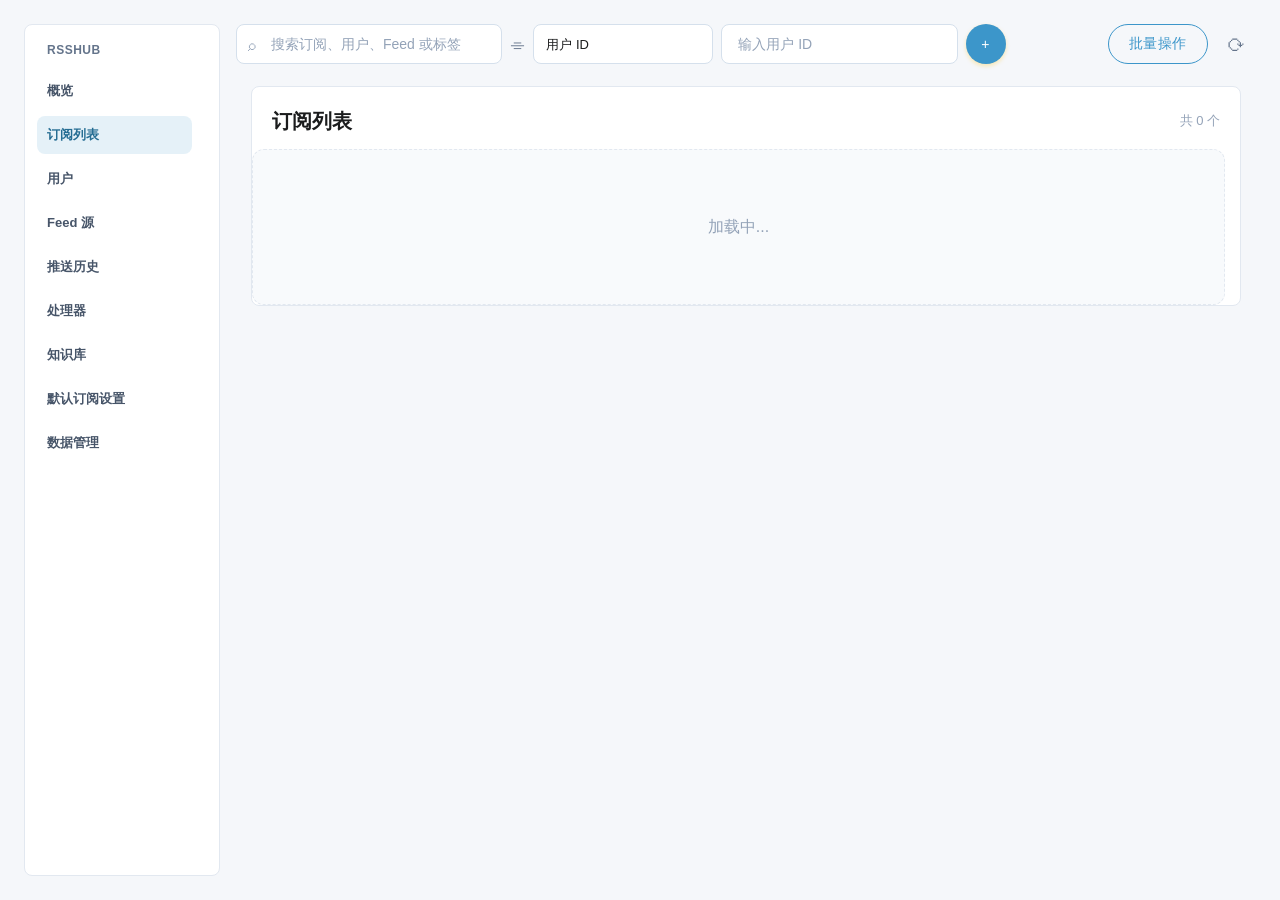
<file: pages/dashboard/index.html>
<!doctype html>
<html lang="zh-CN">
<head>
  <meta charset="utf-8" />
  <meta name="viewport" content="width=device-width, initial-scale=1.0" />
  <title>RSSHub 管理面板</title>
  <link rel="stylesheet" href="./css/base.css" />
  <link rel="stylesheet" href="./css/components.css" />
  <link rel="stylesheet" href="./css/forms.css" />
  <link rel="stylesheet" href="./css/panels.css" />
  <link rel="stylesheet" href="./css/notifications.css" />
  <link rel="stylesheet" href="./css/responsive.css" />
  <link rel="stylesheet" href="./css/dark-theme.css" />
  <link rel="stylesheet" href="./css/dashboard.css" />
</head>
<body>
<div id="dashboard-root"></div>
<script src="./lib/petite-vue.iife.js"></script>
<script src="./lib/chart.umd.min.js"></script>
<script type="module" src="./app.js"></script>
</body>
</html>
</file>
<file: pages/dashboard/css/base.css>
/* ===== 基础样式 / Base Styles ===== */
* {
  margin: 0;
  padding: 0;
  box-sizing: border-box;
}

html {
  height: 100%;
}

body {
  font-family: -apple-system, BlinkMacSystemFont, "Segoe UI", Roboto, "Helvetica Neue", Arial, "PingFang SC", "Microsoft YaHei", sans-serif;
  background: #f5f7fa;
  color: #1b1c1d;
  line-height: 1.6;
  min-height: 100vh;
  overflow-x: hidden;
  overflow-y: hidden;
}

.container {
  max-width: 1440px;
  margin: 0 auto;
  padding: 24px;
  min-height: 100vh;
  height: 100vh;
  display: flex;
  flex-direction: column;
  overflow: hidden;
}

@media (min-width: 1600px) {
  .container {
    max-width: 1560px;
  }
}

/* ===== 区块头部 / Section Header ===== */
.section-header {
  display: flex;
  justify-content: space-between;
  align-items: center;
  margin-bottom: 20px;
}

.section-header h2 {
  font-size: 20px;
  color: #1b1c1d;
  font-weight: 600;
}

.section-header h4 {
  font-size: 16px;
  color: #4a5568;
  font-weight: 600;
}

/* ===== 分组列表区域 / Groups Section ===== */
.groups-section {
  background: white;
  border-radius: 16px;
  padding: 24px;
  box-shadow: 0 1px 3px rgba(0, 0, 0, 0.08);
  border: 1px solid #e2e8f0;
}

.groups-list {
  display: grid;
  grid-template-columns: repeat(auto-fill, minmax(320px, 1fr));
  gap: 16px;
}

/* ===== 空状态 / Empty State ===== */
.empty-state {
  text-align: center;
  padding: 64px 48px;
  color: #94a3b8;
  background: #f8fafc;
  border-radius: 12px;
  border: 1px dashed #e2e8f0;
}

.empty-state-icon path {
  fill: #94a3b8;
}
</file>
<file: pages/dashboard/css/components.css>
/* ===== 按钮 - Vuetify 风格 / Buttons ===== */
.btn {
  display: inline-flex;
  align-items: center;
  justify-content: center;
  gap: 6px;
  padding: 0 20px;
  height: 40px;
  border: none;
  border-radius: 9999px;
  font-size: 14px;
  font-weight: 500;
  cursor: pointer;
  transition: all 0.2s ease;
  text-transform: uppercase;
  letter-spacing: 0.5px;
}

.btn:hover {
  box-shadow: 0 2px 8px rgba(0, 0, 0, 0.15);
  transform: translateY(-1px);
}

.btn:active {
  transform: translateY(0);
  box-shadow: 0 1px 4px rgba(0, 0, 0, 0.1);
}

.btn-primary {
  background: #3c96ca;
  color: white;
}

.btn-primary:hover {
  background: #2f86bd;
}

.btn-secondary {
  background: transparent;
  color: #3c96ca;
  border: 1px solid #3c96ca;
}

.btn-secondary:hover {
  background: rgba(60, 150, 202, 0.08);
}

.btn-danger {
  background: transparent;
  color: #ef4444;
  border: 1px solid #ef4444;
}

.btn-danger:hover {
  background: rgba(239, 68, 68, 0.08);
}

.btn-small {
  padding: 0 12px;
  height: 32px;
  font-size: 12px;
}

.btn-icon {
  padding: 0;
  width: 40px;
  height: 40px;
  background: transparent;
  color: #64748b;
  font-size: 20px;
  border-radius: 50%;
  border: none;
}

.btn-icon:hover {
  background: rgba(0, 0, 0, 0.04);
  color: #3c96ca;
  box-shadow: none;
  transform: none;
}

/* 黄色圆形添加按钮 */
.btn-add-circle {
  width: 40px;
  height: 40px;
  padding: 0;
  border-radius: 50%;
  background: #3c96ca;
  color: white;
  border: none;
  display: flex;
  align-items: center;
  justify-content: center;
  transition: all 0.2s ease;
  box-shadow: 0 2px 4px rgba(255, 193, 7, 0.3);
}

.btn-add-circle:hover {
  background: #2f86bd;
  transform: scale(1.05);
  box-shadow: 0 4px 8px rgba(255, 193, 7, 0.4);
}

.btn-add-circle:active {
  transform: scale(0.95);
}

.btn-text {
  background: transparent;
  color: #64748b;
  border: none;
  padding: 0 16px;
}

.btn-text:hover {
  background: rgba(0, 0, 0, 0.04);
  color: #374151;
  box-shadow: none;
  transform: none;
}

.btn-remove {
  background: transparent;
  color: #ef4444;
  border: 1px solid #ef4444;
  padding: 0 14px;
  height: 36px;
  font-size: 13px;
  border-radius: 9999px;
}

.btn-remove:hover {
  background: rgba(239, 68, 68, 0.08);
  box-shadow: 0 2px 8px rgba(239, 68, 68, 0.15);
}

.icon {
  font-weight: bold;
}

/* ===== 分组卡片 / Group Cards ===== */
.group-card {
  background: white;
  border: 1px solid #e2e8f0;
  border-radius: 12px;
  padding: 20px;
  cursor: pointer;
  transition: all 0.2s ease;
}

.group-card:hover {
  border-color: #3c96ca;
  box-shadow: 0 4px 12px rgba(60, 150, 202, 0.12);
  transform: translateY(-2px);
}

.group-card-header {
  display: flex;
  justify-content: space-between;
  align-items: flex-start;
  margin-bottom: 10px;
}

.group-card-title {
  font-size: 16px;
  font-weight: 600;
  color: #1b1c1d;
}

.group-card-priority {
  background: #eef2f6;
  color: #64748b;
  padding: 2px 10px;
  border-radius: 9999px;
  font-size: 12px;
  font-weight: 500;
}

.group-card-desc {
  font-size: 14px;
  color: #64748b;
  margin-bottom: 14px;
  line-height: 1.5;
}

.group-card-meta {
  display: flex;
  gap: 12px;
  font-size: 13px;
  color: #94a3b8;
  flex-wrap: wrap;
}

.group-card-commands {
  color: #3c96ca;
  font-weight: 500;
}

.group-card-pattern {
  font-family: "SF Mono", Monaco, "Cascadia Code", monospace;
  background: #f8fafc;
  padding: 2px 8px;
  border-radius: 4px;
  color: #64748b;
  font-size: 12px;
}

.group-card-hidden {
  display: inline-flex;
  align-items: center;
  color: #94a3b8;
}

.group-card-hidden svg {
  width: 14px;
  height: 14px;
  opacity: 0.6;
  display: block;
}

.group-card-badges {
  display: inline-flex;
  align-items: center;
  gap: 8px;
}
</file>
<file: pages/dashboard/css/forms.css>
/* ===== 表单基础 / Form Base ===== */
.form {
  padding: 24px;
  background: white;
}

.form-group {
  margin-bottom: 24px;
}

.form-row {
  display: flex;
  gap: 16px;
}

.form-row.priority-row {
  gap: 24px;
  align-items: flex-start;
  flex-wrap: wrap;
}

.form-group.half {
  flex: 1;
}

.form-group.priority-group {
  flex: 0 0 140px;
  max-width: 140px;
}

.form-group.checkbox-group {
  flex: 1 1 auto;
  min-width: 180px;
  overflow: visible;
}

.form-group.checkbox-group .toggle-row {
  display: flex;
  align-items: center;
  justify-content: flex-start;
  padding-top: 6px;
  min-height: 44px;
}

.form-group.checkbox-group .toggle-switch {
  display: inline-flex;
  align-items: center;
  gap: 10px;
  cursor: pointer;
  flex-shrink: 0;
  min-width: fit-content;
  overflow: visible;
}

.form-group label {
  display: block;
  font-size: 14px;
  font-weight: 500;
  color: #374151;
  margin-bottom: 10px;
}

.hint-inline {
  font-weight: 400;
  color: #94a3b8;
  font-size: 13px;
}

/* ===== 标签与 Tooltip ===== */
.label-with-tooltip {
  display: flex;
  align-items: center;
  gap: 8px;
  margin-bottom: 10px;
}

.label-with-tooltip label {
  margin-bottom: 0;
}

.tooltip-trigger {
  width: 20px;
  height: 20px;
  border-radius: 50%;
  border: 1px solid #cbd5e0;
  background: white;
  color: #64748b;
  font-size: 12px;
  font-weight: 600;
  cursor: pointer;
  display: flex;
  align-items: center;
  justify-content: center;
  transition: all 0.2s;
  position: relative;
}

.tooltip-trigger:hover {
  border-color: #3c96ca;
  color: #3c96ca;
  background: rgba(60, 150, 202, 0.08);
}

.tooltip {
  position: absolute;
  bottom: 100%;
  left: 50%;
  transform: translateX(-50%) translateY(-8px);
  background: #1e293b;
  color: white;
  padding: 8px 12px;
  border-radius: 6px;
  font-size: 12px;
  font-weight: 400;
  white-space: nowrap;
  z-index: 100;
  opacity: 0;
  visibility: hidden;
  transition: all 0.2s;
  pointer-events: none;
}

.tooltip::after {
  content: '';
  position: absolute;
  top: 100%;
  left: 50%;
  transform: translateX(-50%);
  border: 6px solid transparent;
  border-top-color: #1e293b;
}

.tooltip.visible {
  opacity: 1;
  visibility: visible;
}

.toggle-row {
  display: flex;
  align-items: center;
  min-height: 44px;
  padding-top: 30px;
}

.toggle-row .toggle-switch {
  flex-shrink: 0;
}

/* ===== 输入框包装器 / Input Wrapper ===== */
.input-wrapper {
  position: relative;
  display: flex;
  align-items: center;
}

.input-wrapper::before {
  content: '';
  position: absolute;
  bottom: 0;
  left: 0;
  right: 0;
  height: 2px;
  background: #e2e8f0;
  border-radius: 0 0 4px 4px;
}

.input-wrapper::after {
  content: '';
  position: absolute;
  bottom: 0;
  left: 50%;
  width: 0;
  height: 2px;
  background: #3c96ca;
  transition: all 0.3s ease;
  border-radius: 0 0 4px 4px;
}

.input-wrapper:focus-within::after {
  left: 0;
  width: 100%;
}

input[type="text"],
input[type="number"],
select,
textarea,
.form-group input[type="text"],
.form-group input[type="number"],
.command-item-row select {
  width: 100%;
  padding: 14px 16px;
  border: 1px solid #d5e0ec;
  border-radius: 8px;
  font-size: 14px;
  transition: all 0.2s;
  background: white;
  color: #1b1c1d;
  min-height: 40px;
  appearance: none;
}

textarea {
  min-height: 96px;
  line-height: 1.5;
  resize: vertical;
}

input[type="text"]:focus,
input[type="number"]:focus,
select:focus,
textarea:focus,
.form-group input[type="text"]:focus,
.form-group input[type="number"]:focus,
.command-item-row select:focus {
  outline: none;
  background: #fbfdff;
  border-color: #3c96ca;
  box-shadow: 0 0 0 3px rgba(60, 150, 202, 0.12);
}

input::placeholder,
textarea::placeholder,
.form-group input::placeholder {
  color: #94a3b8;
}

.form-group .hint {
  display: block;
  font-size: 12px;
  color: #94a3b8;
  margin-top: 8px;
}

.handler-editor {
  display: flex;
  flex-direction: column;
  gap: 12px;
}

.handler-toolbar,
.handler-item-header,
.handler-actions {
  display: flex;
  align-items: center;
  gap: 10px;
  flex-wrap: wrap;
}

.handler-toolbar {
  justify-content: space-between;
}

.handler-toolbar .select-input {
  max-width: 240px;
}

.handler-list,
.handler-fields,
.handler-json {
  display: flex;
  flex-direction: column;
  gap: 12px;
}

.handler-item {
  border: 1px solid #e2e8f0;
  border-radius: 8px;
  padding: 12px;
  background: #f8fafc;
}

.handler-item-header {
  justify-content: space-between;
  align-items: flex-start;
}

.handler-title {
  font-size: 14px;
  font-weight: 600;
  color: #1f2937;
}

.handler-desc,
.handler-empty {
  font-size: 12px;
  color: #64748b;
}

.handler-actions {
  justify-content: flex-end;
}

.handler-fields {
  margin-top: 12px;
}

.handler-json textarea {
  font-family: ui-monospace, SFMono-Regular, Menlo, Monaco, Consolas, "Liberation Mono", monospace;
}

.checkbox-row {
  display: inline-flex;
  align-items: center;
  gap: 10px;
  font-size: 14px;
  color: #374151;
}

.checkbox-row input[type="checkbox"] {
  width: 16px;
  height: 16px;
  margin: 0;
}

.required {
  color: #ef4444;
}

/* ===== 数字输入器 / Number Input ===== */
.number-input {
  display: flex;
  align-items: center;
  gap: 0;
  background: #f8fafc;
  border-radius: 8px;
  border: 1px solid #e2e8f0;
  overflow: hidden;
}

.number-btn {
  width: 36px;
  height: 44px;
  border: none;
  background: transparent;
  color: #64748b;
  font-size: 18px;
  font-weight: 300;
  cursor: pointer;
  transition: all 0.2s;
  display: flex;
  align-items: center;
  justify-content: center;
}

.number-btn:hover {
  background: #eef2f6;
  color: #3c96ca;
}

.number-btn:active {
  background: #e2e8f0;
}

.number-input input[type="number"] {
  width: 60px;
  height: 44px;
  border: none;
  background: transparent;
  text-align: center;
  font-size: 16px;
  font-weight: 600;
  color: #1b1c1d;
  -moz-appearance: textfield;
}

.number-input input[type="number"]::-webkit-outer-spin-button,
.number-input input[type="number"]::-webkit-inner-spin-button {
  -webkit-appearance: none;
  margin: 0;
}

/* ===== 卡片式复选框 / Checkbox Card ===== */
.checkbox-options {
  display: flex;
  flex-direction: column;
  gap: 12px;
}

.checkbox-card {
  display: flex;
  align-items: flex-start;
  gap: 12px;
  padding: 14px 16px;
  border: 1px solid #e2e8f0;
  border-radius: 10px;
  cursor: pointer;
  transition: all 0.2s;
  background: white;
}

.checkbox-card:hover {
  border-color: #3c96ca;
  background: rgba(60, 150, 202, 0.04);
}

.checkbox-card input[type="checkbox"] {
  display: none;
}

.checkbox-box {
  width: 20px;
  height: 20px;
  border: 2px solid #cbd5e0;
  border-radius: 4px;
  display: flex;
  align-items: center;
  justify-content: center;
  transition: all 0.2s;
  flex-shrink: 0;
  margin-top: 2px;
}

.checkbox-box svg {
  width: 14px;
  height: 14px;
  color: white;
  opacity: 0;
  transform: scale(0.5);
  transition: all 0.2s;
}

.checkbox-card input[type="checkbox"]:checked + .checkbox-box {
  background: #3c96ca;
  border-color: #3c96ca;
}

.checkbox-card input[type="checkbox"]:checked + .checkbox-box svg {
  opacity: 1;
  transform: scale(1);
}

.checkbox-text {
  display: flex;
  flex-direction: column;
  gap: 2px;
}

.checkbox-title {
  font-size: 14px;
  font-weight: 500;
  color: #374151;
}

.checkbox-desc {
  font-size: 12px;
  color: #94a3b8;
}

/* ===== 切换开关 / Toggle Switch ===== */
.checkbox-group-inline {
  display: flex;
  gap: 20px;
  align-items: center;
}

.toggle-switch {
  display: flex;
  align-items: center;
  gap: 10px;
  cursor: pointer;
  flex-shrink: 0;
}

.toggle-switch input {
  display: none;
}

.toggle-slider {
  width: 44px;
  height: 24px;
  background: #e2e8f0;
  border-radius: 12px;
  position: relative;
  transition: all 0.2s;
  flex-shrink: 0;
}

.toggle-slider::after {
  content: '';
  position: absolute;
  width: 20px;
  height: 20px;
  background: white;
  border-radius: 50%;
  top: 2px;
  left: 2px;
  transition: all 0.2s;
  box-shadow: 0 1px 3px rgba(0, 0, 0, 0.15);
}

.toggle-switch input:checked + .toggle-slider {
  background: #3c96ca;
}

.toggle-switch input:checked + .toggle-slider::after {
  left: 22px;
}

.toggle-label {
  font-size: 14px;
  color: #374151;
  font-weight: 400;
  white-space: nowrap;
  flex-shrink: 0;
  display: inline-block;
  line-height: 24px;
  overflow: visible;
  min-width: fit-content;
}

/* ===== 输入字段 / Input Field ===== */
.input-field {
  display: flex;
  flex-direction: column;
}

.input-field label {
  font-size: 13px;
  font-weight: 500;
  color: #64748b;
  margin-bottom: 8px;
}

.input-field input {
  padding: 12px 16px;
  border: 1px solid #e2e8f0;
  border-radius: 8px;
  font-size: 14px;
  background: white;
  transition: all 0.2s;
  height: 44px;
  width: 100%;
}

.input-field.visible {
  display: flex;
}

.input-field.hidden {
  display: none;
}

.input-field input:focus {
  outline: none;
  border-color: #3c96ca;
  box-shadow: 0 0 0 3px rgba(60, 150, 202, 0.1);
}

.input-field input::placeholder {
  color: #cbd5e0;
}

.input-field.optional input:not(:focus) {
  background: #f8fafc;
}

/* ===== 分段控制器 / Segmented Control ===== */
.segmented-control {
  display: flex;
  background: #f1f5f9;
  border-radius: 8px;
  padding: 4px;
  gap: 4px;
}

.segment {
  position: relative;
  cursor: pointer;
  border: none;
  background: transparent;
  padding: 0;
  font: inherit;
}

.segment span,
.segment {
  display: block;
  padding: 6px 16px;
  font-size: 13px;
  font-weight: 500;
  color: #64748b;
  border-radius: 6px;
  transition: all 0.2s;
  white-space: nowrap;
}

.segment:hover {
  color: #374151;
}

.segment.active {
  background: white;
  color: #3c96ca;
  box-shadow: 0 1px 3px rgba(0, 0, 0, 0.1);
}

/* ===== 表单操作 / Form Actions ===== */
.form-actions {
  display: flex;
  justify-content: space-between;
  align-items: center;
  padding-top: 24px;
  border-top: 1px solid #e2e8f0;
  gap: 16px;
  position: relative;
  flex-wrap: wrap;
}

.center-actions {
  display: flex;
  gap: 12px;
  margin: 0 auto;
  align-items: center;
  justify-content: center;
  flex-wrap: wrap;
}

/* 删除按钮 - 紧贴容器右上角 */
.command-item-main .btn-remove {
  width: 32px;
  height: 32px;
  padding: 0;
  display: flex;
  align-items: center;
  justify-content: center;
  border-radius: 8px;
  margin: 0;
  flex-shrink: 0;
}

.command-item-main .btn-remove:hover {
  background: rgba(239, 68, 68, 0.1);
}
</file>
<file: pages/dashboard/css/panels.css>
/* ===== 编辑面板 - 带动画 / Edit Panel ===== */
.edit-panel {
  position: fixed;
  top: 0;
  right: 0;
  width: 100%;
  max-width: 560px;
  height: 100vh;
  background: white;
  box-shadow: -4px 0 24px rgba(0, 0, 0, 0.08);
  z-index: 100;
  overflow-y: auto;
  /* 初始状态：隐藏 */
  transform: translateX(100%);
  opacity: 0;
  will-change: transform, opacity;
  /* 添加过渡动画 */
  transition: transform 0.3s cubic-bezier(0.4, 0, 0.2, 1), opacity 0.3s cubic-bezier(0.4, 0, 0.2, 1);
}

/* 面板可见状态 */
.edit-panel.panel-visible {
  transform: translateX(0);
  opacity: 1;
}

/* 面板遮罩 */
.panel-overlay {
  position: fixed;
  top: 0;
  left: 0;
  width: 100%;
  height: 100%;
  background: rgba(0, 0, 0, 0.3);
  backdrop-filter: blur(2px);
  z-index: 99;
  opacity: 0;
  visibility: hidden;
  transition: opacity 0.3s ease, visibility 0.3s ease;
}

.panel-overlay.visible {
  opacity: 1;
  visibility: visible;
}

/* 移动端面板动画 - 从底部滑入 */
@media (max-width: 768px) {
  .edit-panel {
    top: auto;
    bottom: 0;
    left: 0;
    right: 0;
    max-width: none;
    height: 85vh;
    border-radius: 16px 16px 0 0;
    transform: translateY(100%);
  }

  .edit-panel.panel-visible {
    transform: translateY(0);
  }
}

.panel-header {
  display: flex;
  justify-content: space-between;
  align-items: center;
  padding: 20px 24px;
  border-bottom: 1px solid #e2e8f0;
  background: white;
  position: sticky;
  top: 0;
  z-index: 10;
}

.panel-header h3 {
  font-size: 18px;
  color: #1b1c1d;
  font-weight: 600;
}

.panel-actions {
  display: flex;
  align-items: center;
  gap: 8px;
}

/* 展开后面板宽度 */
.edit-panel.expanded {
  max-width: 960px;
}

/* 移动端禁用展开 */
@media (max-width: 768px) {
  #toggleExpandBtn {
    display: none;
  }

  .edit-panel.expanded {
    max-width: none;
  }
}
</file>
<file: pages/dashboard/css/notifications.css>
/* ===== Toast 提示 - Material 风格 ===== */
.toast {
  position: fixed;
  bottom: 24px;
  right: 24px;
  padding: 14px 24px;
  border-radius: 8px;
  font-size: 14px;
  font-weight: 500;
  z-index: 200;
  box-shadow: 0 4px 12px rgba(0, 0, 0, 0.15);
  opacity: 0;
  transform: translateY(20px);
  transition: opacity 0.3s ease, transform 0.3s ease;
  pointer-events: none;
  display: none;
}

.toast.show {
  opacity: 1;
  transform: translateY(0);
  pointer-events: auto;
  display: block;
}

.toast.hide {
  opacity: 0;
  transform: translateY(20px);
  pointer-events: none;
}

.toast.success {
  background: white;
  color: #00c853;
  border: 1px solid rgba(0, 200, 83, 0.3);
  box-shadow: 0 4px 12px rgba(0, 200, 83, 0.1);
}

.toast.error {
  background: white;
  color: #f44336;
  border: 1px solid rgba(244, 67, 54, 0.3);
  box-shadow: 0 4px 12px rgba(244, 67, 54, 0.1);
}

/* ===== 确认对话框 / Confirm Dialog ===== */
.confirm-dialog {
  position: fixed;
  top: 0;
  left: 0;
  width: 100%;
  height: 100%;
  z-index: 300;
  display: flex;
  align-items: center;
  justify-content: center;
  opacity: 0;
  visibility: hidden;
  transition: opacity 0.15s ease, visibility 0.15s ease;
}

.confirm-dialog.visible {
  opacity: 1;
  visibility: visible;
}

.confirm-dialog-overlay {
  position: absolute;
  top: 0;
  left: 0;
  width: 100%;
  height: 100%;
  background: rgba(0, 0, 0, 0.5);
  opacity: 0;
  transition: opacity 0.15s ease;
}

.confirm-dialog.visible .confirm-dialog-overlay {
  opacity: 1;
}

.confirm-dialog-content {
  position: relative;
  background: white;
  border-radius: 12px;
  padding: 24px;
  min-width: 320px;
  max-width: 400px;
  box-shadow: 0 20px 40px rgba(0, 0, 0, 0.2);
  opacity: 0;
  transform: scale(0.95);
  transition: opacity 0.15s ease, transform 0.15s ease;
}

.confirm-dialog.visible .confirm-dialog-content {
  opacity: 1;
  transform: scale(1);
}

.confirm-dialog-content h4 {
  font-size: 18px;
  font-weight: 600;
  color: #1b1c1d;
  margin: 0 0 12px 0;
}

.confirm-dialog-content p {
  font-size: 14px;
  color: #64748b;
  margin: 0 0 20px 0;
  line-height: 1.5;
}

.confirm-option {
  display: flex;
  align-items: center;
  gap: 8px;
  margin: -6px 0 18px;
  padding: 10px 12px;
  border: 1px solid #e2e8f0;
  border-radius: 8px;
  background: #f8fafc;
  font-size: 13px;
  color: #374151;
  cursor: pointer;
}

.confirm-option input {
  width: 16px;
  height: 16px;
  margin: 0;
}

.confirm-dialog-actions {
  display: flex;
  justify-content: flex-end;
  gap: 12px;
}
</file>
<file: pages/dashboard/css/responsive.css>
/* ===== 响应式 / Responsive ===== */
@media (max-width: 768px) {
  body {
    overflow: auto;
  }

  .container {
    padding: 16px;
    max-width: 100%;
    min-height: auto;
    height: auto;
    overflow: visible;
  }

  .header {
    padding: 24px;
    border-radius: 12px;
  }

  .header h1 {
    font-size: 24px;
  }

  .groups-list {
    grid-template-columns: 1fr;
  }

  .edit-panel {
    max-width: 100%;
  }

  .form-row {
    flex-direction: column;
    gap: 0;
  }

  .form-row.priority-row {
    gap: 16px;
  }

  .form-group.priority-group {
    flex: 0 0 auto;
    width: 100%;
    max-width: none;
  }

  .form-group.checkbox-group {
    flex: 0 0 auto;
    width: 100%;
    min-width: auto;
  }

  .form-actions {
    flex-direction: column-reverse;
    gap: 12px;
    align-items: stretch;
  }

  .form-actions .btn {
    width: 100%;
  }

  .center-actions {
    width: 100%;
    margin: 0;
    justify-content: flex-start;
    align-items: stretch;
    gap: 8px;
  }

  .center-actions .btn {
    flex: 1 1 0;
  }

  .btn-danger {
    width: 100%;
  }

  .command-item-row {
    flex-direction: column;
    align-items: stretch;
  }

  .command-item-row select {
    width: 100%;
  }

  .checkbox-card {
    padding: 12px;
  }

  .command-inputs {
    grid-template-columns: 1fr;
  }

  .command-item-options {
    flex-direction: column;
    align-items: flex-start;
  }

  .checkbox-group-inline {
    width: 100%;
    justify-content: space-between;
  }

  .segmented-control {
    width: 100%;
  }

  .segment,
  .segment span {
    flex: 1;
    text-align: center;
  }

  .command-item-main .btn-remove {
    margin-top: 0;
  }
}
</file>
<file: pages/dashboard/css/dark-theme.css>
/* ===== 深色模式 / Dark Theme ===== */
[data-theme="dark"],
.dark-mode {
  /* 基础颜色 */
  --bg-primary: #0f172a;
  --bg-secondary: #1e293b;
  --bg-tertiary: #334155;
  --text-primary: #f1f5f9;
  --text-secondary: #94a3b8;
  --text-tertiary: #64748b;
  --border-color: #334155;
  --input-bg: #1e293b;
  --card-bg: #1e293b;
  --hover-bg: #334155;
  --primary-color: #60a5fa;
  --primary-hover: #3b82f6;
}

[data-theme="dark"] body,
.dark-mode body {
  background: var(--bg-primary);
  color: var(--text-primary);
}

[data-theme="dark"] .groups-section,
.dark-mode .groups-section {
  background: var(--card-bg);
  border-color: var(--border-color);
}

[data-theme="dark"] .group-card,
.dark-mode .group-card {
  background: var(--card-bg);
  border-color: var(--border-color);
}

[data-theme="dark"] .group-card-title,
.dark-mode .group-card-title {
  color: var(--text-primary);
}

[data-theme="dark"] .group-card-desc,
.dark-mode .group-card-desc {
  color: var(--text-secondary);
}

[data-theme="dark"] .group-card-priority,
.dark-mode .group-card-priority {
  background: var(--bg-tertiary);
  color: var(--text-secondary);
}

[data-theme="dark"] .edit-panel,
.dark-mode .edit-panel {
  background: var(--bg-primary);
}

[data-theme="dark"] .panel-header,
.dark-mode .panel-header {
  background: var(--bg-primary);
  border-color: var(--border-color);
}

[data-theme="dark"] .panel-header h3,
.dark-mode .panel-header h3 {
  color: var(--text-primary);
}

[data-theme="dark"] .form,
.dark-mode .form {
  background: var(--bg-primary);
}

[data-theme="dark"] .form-group label,
.dark-mode .form-group label {
  color: var(--text-primary);
}

[data-theme="dark"] .input-field label,
.dark-mode .input-field label {
  color: var(--text-secondary);
}

[data-theme="dark"] .input-field input,
.dark-mode .input-field input {
  background: var(--input-bg);
  border-color: var(--border-color);
  color: var(--text-primary);
}

[data-theme="dark"] input[type="text"],
[data-theme="dark"] input[type="number"],
[data-theme="dark"] select,
[data-theme="dark"] textarea,
[data-theme="dark"] .form-group input[type="text"],
[data-theme="dark"] .form-group input[type="number"],
.dark-mode input[type="text"],
.dark-mode input[type="number"],
.dark-mode select,
.dark-mode textarea,
.dark-mode .form-group input[type="text"],
.dark-mode .form-group input[type="number"] {
  background: var(--input-bg);
  border-color: var(--border-color);
  color: var(--text-primary);
}

[data-theme="dark"] .commands-section,
.dark-mode .commands-section {
  background: var(--bg-secondary);
  border-color: var(--border-color);
}

[data-theme="dark"] .command-item,
.dark-mode .command-item {
  background: var(--card-bg);
  border-color: var(--border-color);
}

[data-theme="dark"] .segmented-control,
.dark-mode .segmented-control {
  background: var(--bg-tertiary);
}

[data-theme="dark"] .segment,
.dark-mode .segment {
  color: var(--text-secondary);
}

[data-theme="dark"] .segment.active,
.dark-mode .segment.active {
  background: var(--card-bg);
  color: var(--primary-color);
}

[data-theme="dark"] .number-input,
.dark-mode .number-input {
  background: var(--input-bg);
  border-color: var(--border-color);
}

[data-theme="dark"] .number-input input,
.dark-mode .number-input input {
  color: var(--text-primary);
}

[data-theme="dark"] .tooltip-trigger,
.dark-mode .tooltip-trigger {
  background: var(--card-bg);
  border-color: var(--border-color);
  color: var(--text-secondary);
}

[data-theme="dark"] .toggle-label,
.dark-mode .toggle-label {
  color: var(--text-primary);
}

[data-theme="dark"] .toggle-slider,
.dark-mode .toggle-slider {
  background: #4a5568;
}

[data-theme="dark"] .toggle-switch input:checked + .toggle-slider,
.dark-mode .toggle-switch input:checked + .toggle-slider {
  background: #3c96ca;
}

[data-theme="dark"] .section-header h2,
.dark-mode .section-header h2 {
  color: var(--text-primary);
}

[data-theme="dark"] .section-header h4,
.dark-mode .section-header h4 {
  color: var(--text-secondary);
}

[data-theme="dark"] .empty-state,
.dark-mode .empty-state {
  background: var(--bg-secondary);
  border-color: var(--border-color);
  color: var(--text-secondary);
}

[data-theme="dark"] .btn-text,
.dark-mode .btn-text {
  color: var(--text-secondary);
}

[data-theme="dark"] .btn-text:hover,
.dark-mode .btn-text:hover {
  background: var(--hover-bg);
  color: var(--text-primary);
}

[data-theme="dark"] .form-actions,
.dark-mode .form-actions {
  border-color: var(--border-color);
}

[data-theme="dark"] .table-scroll-area,
.dark-mode .table-scroll-area,
[data-theme="dark"] .settings-scroll-area,
.dark-mode .settings-scroll-area {
  scrollbar-color: var(--border-color) transparent;
}

/* 深色模式下的确认对话框 */
[data-theme="dark"] .confirm-dialog-content,
.dark-mode .confirm-dialog-content {
  background: var(--card-bg);
}

[data-theme="dark"] .confirm-dialog-content h4,
.dark-mode .confirm-dialog-content h4 {
  color: var(--text-primary);
}

[data-theme="dark"] .confirm-dialog-content p,
.dark-mode .confirm-dialog-content p {
  color: var(--text-secondary);
}

[data-theme="dark"] .confirm-option,
.dark-mode .confirm-option {
  background: var(--bg-secondary);
  border-color: var(--border-color);
  color: var(--text-primary);
}
</file>
<file: pages/dashboard/css/dashboard.css>
.overview-stats-grid { display: grid; grid-template-columns: repeat(4, minmax(0, 1fr)); gap: 16px; }
.stat-card { min-width: 0; background: white; border: 1px solid #e2e8f0; border-radius: 8px; padding: 18px; text-align: center; }
.stat-card-value { font-size: 28px; font-weight: 700; color: #3c96ca; }
.stat-card-label { font-size: 13px; color: #94a3b8; margin-top: 4px; }
.segmented-control { display: inline-flex; align-items: center; gap: 4px; padding: 4px; border: 1px solid #d5e0ec; border-radius: 8px; background: #f8fafc; }
.segmented-button { min-height: 30px; padding: 5px 10px; border: 0; border-radius: 6px; background: transparent; color: #64748b; font-size: 12px; font-weight: 700; cursor: pointer; }
.segmented-button:hover { color: #256d93; background: rgba(60,150,202,0.08); }
.segmented-button.active { color: #256d93; background: white; box-shadow: 0 1px 2px rgba(15, 23, 42, 0.08); }
.overview-chart-grid { display: grid; grid-template-columns: minmax(0, 0.9fr) minmax(0, 1.1fr); gap: 16px; margin-top: 16px; }
.overview-chart-panel { min-width: 0; border: 1px solid #e2e8f0; border-radius: 8px; background: white; padding: 16px; }
.overview-chart-panel-wide { grid-column: 1 / -1; }
.overview-chart-head { display: flex; align-items: flex-start; justify-content: space-between; gap: 16px; margin-bottom: 16px; }
.overview-chart-head h3 { margin: 0; color: #1b1c1d; font-size: 15px; font-weight: 700; }
.overview-chart-meta { min-width: 0; max-width: min(100%, 420px); color: #94a3b8; font-size: 12px; line-height: 1.45; text-align: right; overflow-wrap: anywhere; }
.overview-chart-canvas { position: relative; width: 100%; height: 280px; min-width: 0; }
.overview-chart-panel-wide .overview-chart-canvas { height: 340px; }
.overview-chart-canvas-small { height: 220px; }
.overview-doughnut-layout { display: grid; grid-template-columns: minmax(190px, 0.8fr) minmax(260px, 1.2fr); gap: 18px; align-items: center; }
.overview-doughnut-canvas { height: 300px; }
.overview-share-legend { min-width: 0; display: grid; gap: 12px; align-content: center; }
.legend-pager { display: flex; align-items: center; justify-content: center; gap: 8px; color: #64748b; font-size: 13px; }
.legend-page-btn { width: 26px; height: 26px; border: 0; border-radius: 9999px; background: transparent; color: #1f4f63; cursor: pointer; }
.legend-page-btn:disabled { color: #cbd5e1; cursor: not-allowed; }
.legend-page-btn:not(:disabled):hover { background: rgba(60,150,202,0.1); }
.overview-health-summary { display: grid; grid-template-columns: repeat(2, minmax(0, 1fr)); gap: 8px; margin-top: 12px; }
.overview-health-item { min-width: 0; display: grid; grid-template-columns: 12px minmax(0, 1fr) auto; align-items: center; gap: 8px; color: #64748b; font-size: 12px; }
.overview-health-item strong { color: #1b1c1d; }
.action-bar { display: flex; gap: 12px; margin-bottom: 20px; flex-wrap: wrap; align-items: flex-end; }
.action-bar .search-input { flex: 1; min-width: 200px; padding: 10px 16px; border: 1px solid #d5e0ec; border-radius: 8px; font-size: 14px; background: white; color: #1b1c1d; transition: border-color 0.15s, box-shadow 0.15s, background 0.15s; }
.action-bar .select-input { min-width: 180px; height: 40px; }
.tag-filter { flex: 0 1 220px; min-width: 180px; max-width: 240px; display: grid; gap: 4px; }
.tag-filter-wide { flex: 1 1 320px; min-width: 280px; max-width: none; }
.text-filter { flex: 0 1 220px; min-width: 180px; max-width: 260px; display: grid; gap: 4px; }
.text-filter-wide { flex: 1 1 320px; min-width: 280px; max-width: none; }
.tag-filter-label,
.filter-field-label { font-size: 12px; color: #64748b; font-weight: 600; }
.filter-text-input { box-sizing: border-box; width: 100%; height: 40px; min-height: 40px; padding: 0 12px; border: 1px solid #d5e0ec; border-radius: 8px; outline: 0; font-size: 13px; line-height: 38px; background: white; color: #1b1c1d; transition: border-color 0.15s, box-shadow 0.15s, background 0.15s; }
.filter-text-input:focus { border-color: #3c96ca; box-shadow: 0 0 0 3px rgba(60,150,202,0.12); }
.filter-text-input::placeholder { color: #94a3b8; }
.tag-filter-control { box-sizing: border-box; width: 100%; height: 40px; min-height: 40px; display: flex; align-items: center; gap: 8px; min-width: 0; padding: 0 10px; border: 1px solid #d5e0ec; border-radius: 8px; background: white; transition: border-color 0.15s, box-shadow 0.15s, background 0.15s; }
.tag-filter-control:focus-within { border-color: #3c96ca; box-shadow: 0 0 0 3px rgba(60,150,202,0.12); }
.filter-selection-summary { flex: 0 0 auto; max-width: 86px; overflow: hidden; text-overflow: ellipsis; white-space: nowrap; padding: 3px 8px; border-radius: 9999px; background: rgba(60,150,202,0.1); color: #256d93; font-size: 12px; font-weight: 700; line-height: 18px; }
.tag-filter-control .tag-filter-input { flex: 1 1 auto; width: auto; min-width: 0; height: 38px; min-height: 38px; padding: 0; border: 0; border-radius: 0; outline: 0; box-shadow: none; appearance: auto; background: transparent; color: #1b1c1d; font-size: 13px; line-height: 38px; }
.tag-filter-control .tag-filter-input:focus { border: 0; box-shadow: none; background: transparent; }
.tag-filter-control .tag-filter-input::placeholder { color: #94a3b8; }
.autocomplete-field { position: relative; }
.autocomplete-menu { position: absolute; z-index: 80; top: calc(100% + 6px); left: 0; right: 0; max-height: 260px; overflow: auto; padding: 6px; border: 1px solid #d5e0ec; border-radius: 8px; background: white; box-shadow: 0 12px 28px rgba(15, 23, 42, 0.16); }
.tag-filter-panel { position: absolute; z-index: 90; top: calc(100% + 6px); left: 0; right: 0; max-height: 300px; overflow: auto; padding: 6px; border: 1px solid #d5e0ec; border-radius: 8px; background: white; box-shadow: 0 12px 28px rgba(15, 23, 42, 0.16); }
.tag-filter-panel-section { padding: 4px 0; border-bottom: 1px solid #eef3f8; }
.tag-filter-panel-section:last-child { border-bottom: 0; }
.tag-filter-panel-title { padding: 4px 8px 6px; color: #64748b; font-size: 12px; font-weight: 700; }
.tag-filter-selected-item { width: 100%; min-width: 0; min-height: 32px; display: grid; grid-template-columns: minmax(0, 1fr) auto; align-items: center; gap: 8px; padding: 7px 8px; border: 0; border-radius: 6px; background: transparent; color: #334155; text-align: left; cursor: pointer; }
.tag-filter-selected-item:hover { background: rgba(60,150,202,0.1); }
.tag-filter-selected-text { min-width: 0; overflow: hidden; text-overflow: ellipsis; white-space: nowrap; font-size: 13px; }
.tag-filter-remove { width: 18px; height: 18px; border-radius: 9999px; color: #ef4444; font-size: 15px; line-height: 18px; text-align: center; }
.autocomplete-option { width: 100%; display: grid; grid-template-columns: minmax(0, 1fr) auto; grid-template-areas: "main kind" "meta meta"; gap: 2px 8px; padding: 8px 10px; border: 0; border-radius: 6px; background: transparent; color: #334155; text-align: left; cursor: pointer; }
.autocomplete-option:hover,
.autocomplete-option.active { background: rgba(60,150,202,0.1); }
.autocomplete-option-main { grid-area: main; min-width: 0; overflow: hidden; text-overflow: ellipsis; white-space: nowrap; font-size: 13px; font-weight: 600; }
.autocomplete-option-kind { grid-area: kind; color: #3c96ca; font-size: 12px; white-space: nowrap; }
.autocomplete-option-meta { grid-area: meta; min-width: 0; overflow: hidden; text-overflow: ellipsis; white-space: nowrap; color: #94a3b8; font-size: 12px; }
.autocomplete-empty { padding: 8px 10px; color: #94a3b8; font-size: 12px; }
.inherit-control { display: flex; align-items: center; gap: 8px; flex-wrap: wrap; justify-content: flex-end; }
.inherit-control .select-input { min-width: 110px; }
.inherit-control .input-wrapper { width: 120px; max-width: 160px; }
.action-bar .search-input:focus { outline: none; border-color: #3c96ca; box-shadow: 0 0 0 3px rgba(60,150,202,0.12); }
.action-bar .search-input::placeholder { color: #94a3b8; }
.dashboard-shell { height: 100%; min-height: 0; display: grid; grid-template-columns: 196px minmax(0, 1fr); gap: 16px; }
.dashboard-sidebar { min-height: 0; overflow: auto; padding: 16px 12px; border: 1px solid #e2e8f0; border-radius: 8px; background: white; scrollbar-gutter: stable; }
.dashboard-sidebar-title { padding: 0 10px 12px; color: #64748b; font-size: 12px; font-weight: 700; text-transform: uppercase; letter-spacing: 0.5px; }
.dashboard-nav { display: grid; gap: 6px; }
.dashboard-nav-item { width: 100%; min-width: 0; min-height: 38px; display: flex; align-items: center; padding: 8px 10px; border: 0; border-radius: 8px; background: transparent; color: #475569; font-size: 13px; font-weight: 600; line-height: 1.35; text-align: left; cursor: pointer; transition: background .16s ease, color .16s ease; }
.dashboard-nav-item:hover { background: rgba(60,150,202,0.08); color: #256d93; }
.dashboard-nav-item.active { background: rgba(60,150,202,0.13); color: #256d93; }
.dashboard-main { min-width: 0; min-height: 0; display: flex; flex-direction: column; }
.dashboard-toolbar-stack { flex: 0 0 auto; }
.dashboard-content { flex: 1 1 auto; min-height: 0; display: flex; flex-direction: column; overflow-y: auto; overflow-x: hidden; scrollbar-gutter: stable both-edges; padding: 0 0 24px; overscroll-behavior: contain; }
.dashboard-content > .table-section,
.dashboard-content > .settings-shell,
.dashboard-content > .overview-page { flex: 0 0 auto; min-height: 0; }
.overview-page { width: 100%; background: white; border: 1px solid #e2e8f0; border-radius: 8px; padding: 18px 20px 20px; margin-top: 8px; }
.overview-page .section-header { margin-bottom: 14px; }
.compact-filter-toolbar { display: block; margin-bottom: 14px; }
.compact-filter-row { display: flex; flex-wrap: wrap; gap: 8px; align-items: center; width: 100%; }
.compact-search-field { flex: 1 1 220px; min-width: 180px; }
.compact-search-field .filter-text-input { padding-left: 34px; }
.compact-filter-icon { pointer-events: none; position: absolute; z-index: 1; left: 12px; top: 50%; transform: translateY(-50%); color: #94a3b8; font-size: 15px; line-height: 1; }
.compact-filter-funnel { flex: 0 0 auto; position: static; transform: none; color: #64748b; }
.compact-filter-field { flex: 0 0 150px; min-width: 130px; }
.compact-filter-value { flex: 1 1 190px; min-width: 160px; max-width: 280px; }
.compact-clear-button { min-width: 72px; }
.compact-toolbar-spacer { flex: 1 1 40px; min-width: 0; }
.compact-filter-row > .btn-icon { flex: 0 0 40px; }
.compact-filter-chips { display: flex; flex-wrap: wrap; gap: 8px; margin-top: 10px; min-width: 0; }
.filter-chip { max-width: min(100%, 360px); min-width: 0; min-height: 30px; display: inline-grid; grid-template-columns: auto minmax(0, 1fr) auto; align-items: center; gap: 6px; padding: 4px 8px; border: 1px solid rgba(60,150,202,0.22); border-radius: 9999px; background: rgba(60,150,202,0.08); color: #256d93; cursor: pointer; }
.filter-chip:hover { background: rgba(60,150,202,0.14); }
.filter-chip-label { flex: 0 0 auto; font-size: 12px; font-weight: 700; white-space: nowrap; }
.filter-chip-value { min-width: 0; overflow: hidden; text-overflow: ellipsis; white-space: nowrap; font-size: 12px; }
.filter-chip-remove { flex: 0 0 auto; width: 18px; height: 18px; border-radius: 9999px; background: rgba(60,150,202,0.12); line-height: 18px; text-align: center; }
.table-section { width: 100%; background: white; border-radius: 8px; border: 1px solid #e2e8f0; display: flex; flex-direction: column; min-height: 0; overflow: visible; margin-top: 8px; }
.table-scroll-area { flex: 0 0 auto; min-height: 0; overflow-x: auto; overflow-y: visible; scrollbar-gutter: stable; }
.sub-table { width: 100%; min-width: 1040px; border-collapse: collapse; table-layout: fixed; }
.sub-table thead { background: #f8fafc; }
.sub-table th { padding: 10px 12px; font-size: 12px; font-weight: 600; color: #64748b; text-transform: uppercase; letter-spacing: 0.5px; text-align: left; border-bottom: 1px solid #e2e8f0; white-space: nowrap; }
.sub-table td { padding: 10px 12px; font-size: 13px; color: #374151; border-bottom: 1px solid #f1f5f9; vertical-align: middle; }
.sub-table tbody tr { cursor: pointer; transition: background 0.15s; }
.sub-table tbody tr:hover { background: #f8fafc; }
.sub-table tbody tr.selected { background: #eef2ff; }
.sub-table tbody tr:last-child td { border-bottom: none; }
.col-chk { width: 40px; text-align: center; }
.col-status { width: 82px; }
.col-feed { width: auto; }
.col-user { width: 180px; }
.col-interval { width: 88px; }
.col-session { width: 220px; }
.col-actions { width: 128px; text-align: center; }
.subs-table .col-feed { width: 36%; }
.subs-table .col-user { width: 180px; }
.subs-table .col-session { width: 220px; }
.subs-table .col-actions { width: 128px; }
.users-table { min-width: 920px; }
.users-table .col-chk { width: 44px; }
.users-table .col-user { width: 260px; }
.users-table .col-actions { width: 210px; }
.feeds-table { min-width: 820px; }
.feeds-table .col-chk { width: 44px; }
.feeds-table .col-feed { width: auto; }
.feeds-table .col-actions { width: 104px; }
.history-table { min-width: 1120px; }
.history-table .col-feed { width: 32%; }
.history-table .col-user { width: 180px; }
.history-table .col-session { width: 240px; }
.history-table .col-error { width: 260px; }
.history-table .col-chk { width: 44px; }
.history-table .col-actions { width: 96px; }
.table-section .section-header { gap: 12px; }
.exports-table { min-width: 720px; }
.status-dot { display: inline-block; width: 8px; height: 8px; border-radius: 50%; vertical-align: middle; }
.status-dot.active { background: #16a34a; }
.status-dot.inactive { background: #ef4444; }
.sub-table td.col-status { white-space: nowrap; }
.sub-table th.col-actions,
.sub-table td.col-actions { text-align: center; }
.sub-table td.col-actions { vertical-align: middle; }
.action-cell { display: inline-flex; align-items: center; justify-content: center; align-content: center; gap: 8px; flex-wrap: wrap; min-width: 0; max-width: 100%; margin: 0 auto; text-align: center; }
.action-cell .btn-action { display: inline-flex; align-items: center; justify-content: center; text-align: center; }
.status-dot + .status-text { margin-left: 6px; }
.status-text { font-size: 13px; }
.status-badge { display: inline-block; padding: 2px 8px; border-radius: 9999px; font-size: 12px; font-weight: 500; background: #e2e8f0; color: #475569; }
.status-badge.pending { background: #fef3c7; color: #92400e; }
.status-badge.success { background: #d1fae5; color: #065f46; }
.status-badge.failed { background: #fee2e2; color: #991b1b; }
.status-badge.stopped { background: #f1f5f9; color: #475569; }
.feed-title { font-weight: 600; color: #1b1c1d; overflow: hidden; text-overflow: ellipsis; white-space: nowrap; }
.feed-url { font-size: 12px; color: #94a3b8; overflow: hidden; text-overflow: ellipsis; white-space: nowrap; margin-top: 2px; }
.cell-mono { font-family: "SF Mono", Monaco, "Cascadia Code", monospace; font-size: 12px; overflow: hidden; text-overflow: ellipsis; white-space: nowrap; }
.cell-wrap { white-space: normal; overflow-wrap: anywhere; word-break: break-word; }
.btn-action { padding: 4px 8px !important; height: auto !important; font-size: 12px !important; text-transform: none !important; letter-spacing: 0 !important; min-width: auto !important; color: #3c96ca !important; white-space: nowrap; }
.btn-action:hover { background: rgba(60,150,202,0.08) !important; }
.btn-action.danger { color: #ef4444 !important; }
.panel-section { margin-bottom: 20px; }
.panel-section h4 { font-size: 14px; color: #64748b; margin-bottom: 12px; margin-top: 4px; font-weight: 600; text-transform: uppercase; letter-spacing: 0.5px; }
.route-kb-title { display: flex; align-items: center; min-width: 0; }
.setting-row { display: flex; justify-content: space-between; align-items: center; gap: 16px; padding: 14px 0; border-bottom: 1px solid #f1f5f9; }
.setting-row:last-child { border-bottom: none; }
.setting-label { flex: 0 0 auto; font-size: 14px; color: #374151; }
.setting-value { flex: 1 1 auto; min-width: 0; font-size: 14px; color: #64748b; text-align: right; overflow-wrap: anywhere; }
.table-section > .section-header { padding: 18px 20px 0; margin-bottom: 12px; }
.table-section > .empty-state { margin: 0 20px 20px; }
.select-input { box-sizing: border-box; max-width: 100%; min-height: 40px; padding: 9px 12px; border: 1px solid #d5e0ec; border-radius: 8px; font-size: 13px; background: white; color: #1b1c1d; transition: border-color 0.15s, box-shadow 0.15s, background 0.15s; appearance: none; }
.select-input:focus { outline: none; border-color: #3c96ca; box-shadow: 0 0 0 3px rgba(60,150,202,0.12); }
.select-input::placeholder { color: #94a3b8; }
.batch-toolbar { position: fixed; bottom: 0; left: 0; right: 0; background: white; border-top: 1px solid #e2e8f0; padding: 12px 24px; display: flex; gap: 12px; align-items: center; justify-content: center; z-index: 50; transform: translateY(100%); transition: transform 0.3s ease; }
.batch-toolbar.visible { transform: translateY(0); }
.batch-toolbar .count { font-size: 14px; color: #64748b; margin-right: 16px; }
.detail-row { display: flex; margin-bottom: 8px; }
.detail-label { flex: 0 0 auto; min-width: 80px; font-size: 13px; color: #94a3b8; }
.detail-value { flex: 1; min-width: 0; font-size: 13px; color: #374151; word-break: break-all; }
.entry-item { padding: 12px; border: 1px solid #e2e8f0; border-radius: 8px; margin-bottom: 8px; background: #f8fafc; }
.entry-item:last-child { margin-bottom: 0; }
.entry-title { font-weight: 600; font-size: 14px; color: #1b1c1d; margin-bottom: 4px; }
.entry-meta { font-size: 12px; color: #94a3b8; }
.entry-summary { font-size: 13px; color: #64748b; margin-top: 6px; }
.trace-raw-block { margin-top: 12px; border: 1px solid #e2e8f0; border-radius: 8px; background: #fff; overflow: hidden; }
.trace-raw-title { padding: 10px 12px; font-size: 12px; font-weight: 600; color: #64748b; background: #f8fafc; border-bottom: 1px solid #e2e8f0; }
.trace-raw-json { margin: 0; padding: 12px; font-size: 12px; line-height: 1.5; color: #334155; white-space: pre-wrap; overflow-wrap: anywhere; max-height: 320px; overflow: auto; }
.narrow-page { width: min(100%, 920px); margin: 0 auto; }
.settings-shell { display: flex; flex-direction: column; min-height: 0; margin-top: 8px; }
.settings-scroll-area { flex: 0 0 auto; min-height: 0; overflow: visible; padding-right: 0; }
.settings-form { width: 100%; max-width: 880px; margin: 0 auto; }
.settings-form .panel-section { background: white; border: 1px solid #e2e8f0; border-radius: 8px; padding: 20px; margin-bottom: 16px; }
.settings-form .form-actions { display: flex; justify-content: flex-end; gap: 12px; margin-top: 16px; flex-wrap: wrap; position: static; padding: 0; background: transparent; }
.section-header-actions { display: flex; gap: 8px; align-items: center; flex-wrap: wrap; justify-content: flex-end; }
.pagination-bar { display: flex; justify-content: space-between; align-items: center; gap: 12px; padding: 12px 16px; border: 1px solid #e2e8f0; border-radius: 8px; background: #fbfdff; min-height: 58px; }
.pagination-top { margin: 0 20px 12px; }
.pagination-summary { font-size: 13px; color: #94a3b8; }
.pagination-actions { display: flex; gap: 8px; align-items: center; }
.page-indicator { min-width: 56px; text-align: center; font-size: 13px; color: #64748b; line-height: 32px; white-space: nowrap; }
textarea.select-input { resize: vertical; line-height: 1.5; }
.input-wrapper input[type="text"],
.input-wrapper input[type="number"] { width: 100%; min-height: 40px; padding: 9px 12px; border: 1px solid #d5e0ec; border-radius: 8px; font-size: 13px; background: white; color: #1b1c1d; transition: border-color 0.15s, box-shadow 0.15s, background 0.15s; }
.input-wrapper input[type="text"]:focus,
.input-wrapper input[type="number"]:focus { outline: none; border-color: #3c96ca; box-shadow: 0 0 0 3px rgba(60,150,202,0.12); }
.input-wrapper input::placeholder { color: #94a3b8; }
.input-wrapper input[type="number"] { -moz-appearance: textfield; }
.input-wrapper input[type="number"]::-webkit-outer-spin-button,
.input-wrapper input[type="number"]::-webkit-inner-spin-button { -webkit-appearance: none; margin: 0; }
.settings-form .input-wrapper::before,
.settings-form .input-wrapper::after,
.edit-panel .input-wrapper::before,
.edit-panel .input-wrapper::after { display: none; }
.btn:disabled { cursor: not-allowed; opacity: 0.55; transform: none; box-shadow: none; }
.btn.is-loading { position: relative; pointer-events: none; }
.btn.is-loading::after { content: ''; width: 12px; height: 12px; border-radius: 50%; border: 2px solid currentColor; border-top-color: transparent; margin-left: 8px; animation: spin 0.8s linear infinite; }
.error-block { display: block; width: 100%; padding: 10px 12px; border: 1px solid #fecaca; border-radius: 8px; background: #fef2f2; color: #b91c1c; text-align: left; white-space: pre-wrap; overflow-wrap: anywhere; line-height: 1.5; }
.data-overview-grid { display: grid; grid-template-columns: repeat(3, minmax(0, 1fr)); gap: 12px; margin-bottom: 16px; }
.data-summary-card { border: 1px solid #e2e8f0; border-radius: 8px; padding: 14px; background: #fff; }
.data-summary-title { font-size: 13px; color: #64748b; margin-bottom: 8px; }
.data-summary-value { font-size: 22px; font-weight: 700; color: #3c96ca; }
.data-summary-meta { font-size: 12px; color: #94a3b8; margin-top: 4px; }
.data-charts { display: grid; grid-template-columns: repeat(2, minmax(0, 1fr)); gap: 12px; margin-bottom: 16px; }
.data-chart-panel { border: 1px solid #e2e8f0; border-radius: 8px; padding: 14px; background: #fff; }
.data-chart-panel h4 { margin-bottom: 12px; }
.pie-chart-wrap { display: flex; align-items: center; justify-content: center; padding: 8px 0 16px; }
.pie-chart { width: 180px; height: 180px; transform: rotate(-90deg); }
.pie-track { fill: none; stroke: #e2e8f0; stroke-width: 3.2; }
.pie-segment { fill: none; stroke-width: 3.2; stroke-linecap: round; }
.legend-list { display: grid; gap: 8px; }
.legend-item { display: grid; grid-template-columns: 14px minmax(0, 1fr) auto; gap: 8px; align-items: center; font-size: 13px; }
.legend-swatch { width: 12px; height: 12px; border-radius: 50%; }
.legend-label { color: #374151; min-width: 0; overflow: hidden; text-overflow: ellipsis; white-space: nowrap; }
.legend-value { color: #64748b; }
.exports-table .col-actions { width: 160px; }
.data-management-hint { font-size: 12px; color: #94a3b8; }
.handler-grid { display: grid; grid-template-columns: repeat(2, minmax(0, 1fr)); gap: 16px; padding: 0 20px 20px; }
.handler-card { border: 1px solid #e2e8f0; border-radius: 8px; background: #fff; padding: 16px; display: flex; flex-direction: column; gap: 12px; min-width: 0; cursor: pointer; transition: border-color .18s ease, box-shadow .18s ease, transform .18s ease; }
.handler-card:hover { border-color: #bfdbfe; box-shadow: 0 8px 20px rgba(15, 23, 42, 0.06); }
.handler-card.expanded { border-color: #3c96ca; box-shadow: 0 10px 24px rgba(60, 150, 202, 0.14); }
.handler-card-head { display: flex; align-items: flex-start; justify-content: space-between; gap: 12px; }
.handler-card-main { display: grid; gap: 8px; min-width: 0; flex: 1 1 auto; }
.handler-title-row { display: flex; align-items: center; justify-content: space-between; gap: 12px; }
.handler-title { font-size: 16px; font-weight: 600; color: #1b1c1d; }
.handler-expand-indicator { flex: 0 0 auto; font-size: 12px; color: #3c96ca; background: rgba(60,150,202,0.08); border-radius: 9999px; padding: 4px 10px; }
.handler-meta { margin-top: 4px; font-size: 12px; color: #94a3b8; word-break: break-word; }
.handler-card-tags { display: flex; flex-wrap: wrap; gap: 8px; }
.handler-tag { font-size: 12px; color: #475569; background: #f8fafc; border: 1px solid #e2e8f0; border-radius: 9999px; padding: 4px 10px; }
.handler-desc { font-size: 13px; color: #475569; line-height: 1.6; white-space: pre-wrap; overflow-wrap: anywhere; }
.handler-fields { display: grid; gap: 10px; }
.handler-fields.empty { padding: 12px; border: 1px dashed #d5e0ec; border-radius: 8px; font-size: 13px; color: #64748b; background: #f8fafc; }
.handler-field { border: 1px solid #e2e8f0; border-radius: 8px; background: #f8fafc; padding: 12px; display: grid; gap: 8px; }
.handler-field-label { display: flex; align-items: center; justify-content: space-between; gap: 12px; font-size: 13px; color: #334155; font-weight: 600; }
.handler-field-type { flex: 0 0 auto; font-family: "SF Mono", Monaco, "Cascadia Code", monospace; font-size: 11px; color: #3c96ca; background: rgba(60,150,202,0.08); border-radius: 9999px; padding: 3px 8px; }
.handler-field-desc { font-size: 12px; color: #64748b; line-height: 1.5; }
.handler-field-value { display: flex; flex-wrap: wrap; gap: 8px 12px; font-size: 12px; color: #475569; }
.handler-field-default,
.handler-field-options { white-space: pre-wrap; overflow-wrap: anywhere; }
@keyframes spin { from { transform: rotate(0deg); } to { transform: rotate(360deg); } }
@media (max-width: 1180px) {
  .compact-search-field { flex-basis: 260px; }
  .compact-filter-value { max-width: none; }
  .compact-toolbar-spacer { display: none; }
  .compact-filter-row > .btn-icon { margin-left: auto; }
}
@media (max-width: 1024px) {
  .overview-stats-grid { grid-template-columns: repeat(2, minmax(0, 1fr)); }
  .dashboard-shell { grid-template-columns: 176px minmax(0, 1fr); }
  .overview-chart-grid,
  .overview-doughnut-layout,
  .data-overview-grid,
  .data-charts,
  .handler-grid { grid-template-columns: 1fr; }
  .overview-doughnut-canvas { height: 280px; }
}
@media (max-width: 768px) {
  .overview-stats-grid { grid-template-columns: repeat(2, minmax(0, 1fr)); gap: 12px; }
  .stat-card { padding: 14px 10px; }
  .stat-card-value { font-size: 24px; }
  .action-bar { gap: 8px; }
  .action-bar .search-input { flex-basis: 100%; min-width: 0; border-radius: 8px; }
  .tag-filter,
  .text-filter,
  .tag-filter-wide,
  .text-filter-wide { flex: 1 1 100%; min-width: 0; }
  .action-bar .select-input { width: 100%; min-width: 0; }
  .action-bar .btn:not(.btn-icon) { flex: 1 1 calc(50% - 8px); padding: 0 12px; }
  .dashboard-shell { min-height: auto; height: auto; display: flex; flex-direction: column; gap: 12px; }
  .dashboard-sidebar { flex: 0 0 auto; overflow-x: auto; overflow-y: hidden; padding: 10px; }
  .dashboard-sidebar-title { display: none; }
  .dashboard-nav { display: flex; gap: 8px; min-width: max-content; }
  .dashboard-nav-item { flex: 0 0 auto; width: auto; min-height: 34px; padding: 7px 12px; white-space: nowrap; }
  .dashboard-main { min-height: auto; display: block; }
  .compact-filter-toolbar { margin-bottom: 12px; }
  .compact-filter-row { display: grid; grid-template-columns: minmax(0, 1fr) 40px; gap: 8px; }
  .compact-search-field,
  .compact-filter-funnel,
  .compact-filter-field,
  .compact-filter-value,
  .compact-clear-button,
  .compact-filter-row > .btn:not(.btn-icon) { grid-column: 1 / -1; width: 100%; }
  .compact-filter-row > .btn-add-circle { grid-column: 1; width: 40px; justify-self: start; }
  .compact-filter-row > .btn-icon { grid-column: 2; grid-row: auto; justify-self: end; }
  .compact-filter-chips { gap: 6px; }
  .filter-chip { max-width: 100%; }
  .dashboard-content { min-height: auto; display: block; overflow: visible; padding-bottom: 0; scrollbar-gutter: auto; }
  .overview-page { border: none; background: transparent; padding: 0; margin-top: 0; }
  .overview-chart-grid { gap: 12px; margin-top: 12px; }
  .overview-chart-panel { padding: 14px; }
  .overview-chart-head { align-items: flex-start; flex-direction: column; gap: 4px; }
  .overview-chart-meta { text-align: left; white-space: normal; }
  .overview-chart-canvas,
  .overview-chart-panel-wide .overview-chart-canvas { height: 280px; }
  .overview-doughnut-canvas { height: 260px; }
  .overview-health-summary { grid-template-columns: 1fr; }
  .segmented-control { width: 100%; justify-content: stretch; }
  .segmented-button { flex: 1 1 0; }
  .table-section { overflow: visible; border-radius: 8px; border: none; background: transparent; margin-top: 0; }
  .table-scroll-area { overflow: visible; }
  .sub-table { min-width: 0; }
  .sub-table, .sub-table thead, .sub-table tbody, .sub-table tr, .sub-table th, .sub-table td { display: block; }
  .sub-table thead { display: none; }
  .sub-table td { padding: 10px 14px; border: none; position: relative; }
  .sub-table td:before { content: attr(data-label); font-weight: 600; color: #64748b; display: block; margin-bottom: 4px; width: auto; font-size: 12px; }
  .sub-table tr { background: white; border: 1px solid #e2e8f0; border-radius: 8px; margin-bottom: 12px; padding: 8px 0; overflow: hidden; }
  .sub-table td.col-status { display: flex; flex-wrap: wrap; align-items: center; justify-content: flex-start; }
  .sub-table td.col-actions { display: block; width: 100%; margin-top: 4px; padding-top: 12px; border-top: 1px solid #f1f5f9; }
  .sub-table td.col-status:before { flex: 0 0 100%; }
  .sub-table td.col-actions:before { display: block; margin-bottom: 8px; }
  .sub-table td.col-actions .action-cell { display: flex; justify-content: center; gap: 8px; width: 100%; margin: 0 auto; text-align: center; }
  .sub-table td.col-actions .btn-action { min-height: 32px; padding: 4px 10px !important; }
  .col-actions { width: auto; text-align: center; }
  .batch-toolbar { align-items: stretch; justify-content: flex-start; flex-wrap: wrap; padding: 12px 16px; }
  .batch-toolbar .count { flex: 0 0 100%; margin-right: 0; }
  .batch-toolbar .btn { flex: 1 1 auto; }
  .section-header { align-items: flex-start; gap: 12px; flex-wrap: wrap; }
  .section-header-actions { justify-content: flex-start; width: 100%; }
  .handler-grid { padding: 0 0 12px; gap: 12px; }
  .handler-card { padding: 14px; }
  .handler-title-row { align-items: flex-start; flex-direction: column; }
  .handler-field-label { flex-direction: column; align-items: flex-start; }
  .pagination-bar { align-items: stretch; flex-direction: column; padding: 12px 14px; border: 1px solid #e2e8f0; border-radius: 8px; background: white; min-height: 0; }
  .pagination-top { margin: 0 0 12px; }
  .pagination-actions { width: 100%; justify-content: space-between; }
  .pagination-actions .btn { flex: 1 1 0; }
  .page-indicator { flex: 0 0 auto; min-width: 64px; }
  .setting-row { align-items: stretch; flex-direction: column; gap: 8px; }
  .setting-label { white-space: normal; }
  .setting-value { text-align: left; }
  .setting-row .input-wrapper,
  .setting-row .inherit-control,
  .setting-row .select-input,
  .setting-row textarea.select-input { width: 100% !important; max-width: none !important; }
  .inherit-control { justify-content: stretch; }
  .inherit-control .input-wrapper { width: 100%; max-width: none; }
  .narrow-page,
  .settings-form { max-width: none; width: 100%; }
  .settings-scroll-area { overflow: visible; padding-right: 0; }
  .settings-form .form-actions { position: static; padding-top: 0; background: transparent; }
}
[data-theme="dark"] .stat-card { background: var(--card-bg); border-color: var(--border-color); }
[data-theme="dark"] .stat-card-value { color: var(--primary-color); }
[data-theme="dark"] .segmented-control { background: var(--bg-secondary); border-color: var(--border-color); }
[data-theme="dark"] .segmented-button { color: var(--text-secondary); }
[data-theme="dark"] .segmented-button:hover { background: rgba(60,150,202,0.16); color: var(--primary-color); }
[data-theme="dark"] .segmented-button.active { background: var(--card-bg); color: var(--primary-color); box-shadow: 0 1px 2px rgba(2, 6, 23, 0.32); }
[data-theme="dark"] .dashboard-sidebar,
[data-theme="dark"] .overview-page { background: var(--card-bg); border-color: var(--border-color); }
[data-theme="dark"] .dashboard-sidebar-title { color: var(--text-secondary); }
[data-theme="dark"] .dashboard-nav-item { color: var(--text-secondary); }
[data-theme="dark"] .dashboard-nav-item:hover { background: rgba(60,150,202,0.16); color: var(--primary-color); }
[data-theme="dark"] .dashboard-nav-item.active { background: rgba(60,150,202,0.2); color: var(--primary-color); }
[data-theme="dark"] .compact-filter-icon { color: var(--text-secondary); }
[data-theme="dark"] .filter-chip { background: rgba(60,150,202,0.16); border-color: rgba(96,165,250,0.32); color: var(--primary-color); }
[data-theme="dark"] .filter-chip:hover { background: rgba(60,150,202,0.22); }
[data-theme="dark"] .filter-chip-remove { background: rgba(96,165,250,0.18); }
[data-theme="dark"] .batch-toolbar { background: var(--bg-primary); border-color: var(--border-color); }
[data-theme="dark"] .handler-card,
[data-theme="dark"] .handler-field { background: var(--card-bg); border-color: var(--border-color); }
[data-theme="dark"] .handler-card:hover { border-color: rgba(96, 165, 250, 0.65); box-shadow: 0 8px 20px rgba(2, 6, 23, 0.32); }
[data-theme="dark"] .handler-card.expanded { border-color: var(--primary-color); box-shadow: 0 10px 24px rgba(60, 150, 202, 0.2); }
[data-theme="dark"] .handler-title { color: var(--text-primary); }
[data-theme="dark"] .handler-expand-indicator { color: var(--primary-color); background: rgba(60,150,202,0.16); }
[data-theme="dark"] .handler-tag { color: var(--text-secondary); background: rgba(148, 163, 184, 0.08); border-color: var(--border-color); }
[data-theme="dark"] .handler-desc,
[data-theme="dark"] .handler-field-default,
[data-theme="dark"] .handler-field-options { color: var(--text-secondary); }
[data-theme="dark"] .handler-fields.empty { background: rgba(148, 163, 184, 0.08); border-color: var(--border-color); color: var(--text-secondary); }
[data-theme="dark"] .handler-field-type { color: var(--primary-color); background: rgba(60,150,202,0.16); }
[data-theme="dark"] .action-bar .search-input,
[data-theme="dark"] .select-input,
[data-theme="dark"] .filter-text-input,
[data-theme="dark"] .tag-filter-control,
[data-theme="dark"] .input-wrapper input[type="text"],
[data-theme="dark"] .input-wrapper input[type="number"] { background: var(--input-bg); border-color: var(--border-color); color: var(--text-primary); }
[data-theme="dark"] .action-bar .search-input:focus,
[data-theme="dark"] .select-input:focus,
[data-theme="dark"] .filter-text-input:focus,
[data-theme="dark"] .tag-filter-control:focus-within,
[data-theme="dark"] .input-wrapper input[type="text"]:focus,
[data-theme="dark"] .input-wrapper input[type="number"]:focus { border-color: var(--primary-color); box-shadow: 0 0 0 3px rgba(60,150,202,0.18); }
[data-theme="dark"] .tag-filter-control .tag-filter-input,
[data-theme="dark"] .tag-filter-control .tag-filter-input:focus { background: transparent; border: 0; box-shadow: none; color: var(--text-primary); }
[data-theme="dark"] .tag-filter-label,
[data-theme="dark"] .filter-field-label { color: var(--text-secondary); }
[data-theme="dark"] .filter-selection-summary { background: rgba(60,150,202,0.16); color: var(--primary-color); }
[data-theme="dark"] .autocomplete-menu,
[data-theme="dark"] .tag-filter-panel { background: var(--card-bg); border-color: var(--border-color); box-shadow: 0 12px 28px rgba(2, 6, 23, 0.4); }
[data-theme="dark"] .tag-filter-panel-section { border-color: var(--border-color); }
[data-theme="dark"] .tag-filter-panel-title { color: var(--text-secondary); }
[data-theme="dark"] .autocomplete-option { color: var(--text-primary); }
[data-theme="dark"] .autocomplete-option:hover,
[data-theme="dark"] .autocomplete-option.active,
[data-theme="dark"] .tag-filter-selected-item:hover { background: rgba(60,150,202,0.16); }
[data-theme="dark"] .tag-filter-selected-item { color: var(--text-primary); }
[data-theme="dark"] .autocomplete-option-kind { color: var(--primary-color); }
[data-theme="dark"] .autocomplete-option-meta,
[data-theme="dark"] .autocomplete-empty { color: var(--text-secondary); }
[data-theme="dark"] .setting-label { color: var(--text-primary); }
[data-theme="dark"] .setting-value { color: var(--text-secondary); }
[data-theme="dark"] .entry-item { background: var(--bg-secondary); border-color: var(--border-color); }
[data-theme="dark"] .entry-title { color: var(--text-primary); }
[data-theme="dark"] .entry-summary { color: var(--text-secondary); }
[data-theme="dark"] .trace-raw-block { background: var(--card-bg); border-color: var(--border-color); }
[data-theme="dark"] .trace-raw-title { background: var(--bg-secondary); border-color: var(--border-color); color: var(--text-secondary); }
[data-theme="dark"] .trace-raw-json { color: var(--text-primary); }
[data-theme="dark"] .detail-value { color: var(--text-primary); }
[data-theme="dark"] .table-section { background: var(--card-bg); border-color: var(--border-color); }
[data-theme="dark"] .sub-table thead { background: var(--bg-secondary); }
[data-theme="dark"] .sub-table th { color: var(--text-secondary); border-color: var(--border-color); }
[data-theme="dark"] .sub-table td { color: var(--text-primary); border-color: var(--border-color); }
[data-theme="dark"] .sub-table tbody tr:hover { background: var(--hover-bg); }
[data-theme="dark"] .sub-table tbody tr.selected { background: rgba(60,150,202,0.12); }
[data-theme="dark"] .sub-table tr { background: var(--card-bg); }
[data-theme="dark"] .feed-title { color: var(--text-primary); }
[data-theme="dark"] .feed-url { color: var(--text-tertiary); }
[data-theme="dark"] .status-badge { background: var(--bg-secondary); color: var(--text-secondary); }
[data-theme="dark"] .status-badge.pending { background: rgba(251, 191, 36, 0.15); color: #fbbf24; }
[data-theme="dark"] .status-badge.success { background: rgba(52, 211, 153, 0.15); color: #34d399; }
[data-theme="dark"] .status-badge.failed { background: rgba(248, 113, 113, 0.15); color: #f87171; }
[data-theme="dark"] .status-badge.stopped { background: var(--bg-secondary); color: var(--text-tertiary); }
[data-theme="dark"] .error-block { background: rgba(248, 113, 113, 0.12); border-color: rgba(248, 113, 113, 0.35); color: #fca5a5; }
[data-theme="dark"] .settings-form .panel-section { background: var(--card-bg); border-color: var(--border-color); }
[data-theme="dark"] .pagination-bar { background: var(--bg-secondary); border-color: var(--border-color); }
[data-theme="dark"] .empty-state { background: var(--bg-secondary); border-color: var(--border-color); color: var(--text-secondary); }
[data-theme="dark"] .empty-state-icon path { fill: var(--text-tertiary); }
[data-theme="dark"] .overview-chart-panel { background: var(--card-bg); border-color: var(--border-color); }
[data-theme="dark"] .overview-chart-head h3,
[data-theme="dark"] .overview-health-item strong { color: var(--text-primary); }
[data-theme="dark"] .overview-chart-meta,
[data-theme="dark"] .overview-health-item,
[data-theme="dark"] .legend-pager { color: var(--text-secondary); }
[data-theme="dark"] .legend-page-btn { color: var(--primary-color); }
[data-theme="dark"] .legend-page-btn:disabled { color: var(--text-tertiary); }
[data-theme="dark"] .data-summary-card,
[data-theme="dark"] .data-chart-panel { background: var(--card-bg); border-color: var(--border-color); }
[data-theme="dark"] .data-summary-title,
[data-theme="dark"] .data-summary-meta,
[data-theme="dark"] .legend-value { color: var(--text-secondary); }
[data-theme="dark"] .data-summary-value { color: var(--primary-color); }
[data-theme="dark"] .legend-label { color: var(--text-primary); }
[data-theme="dark"] .pie-track { stroke: var(--border-color); }
</file>
